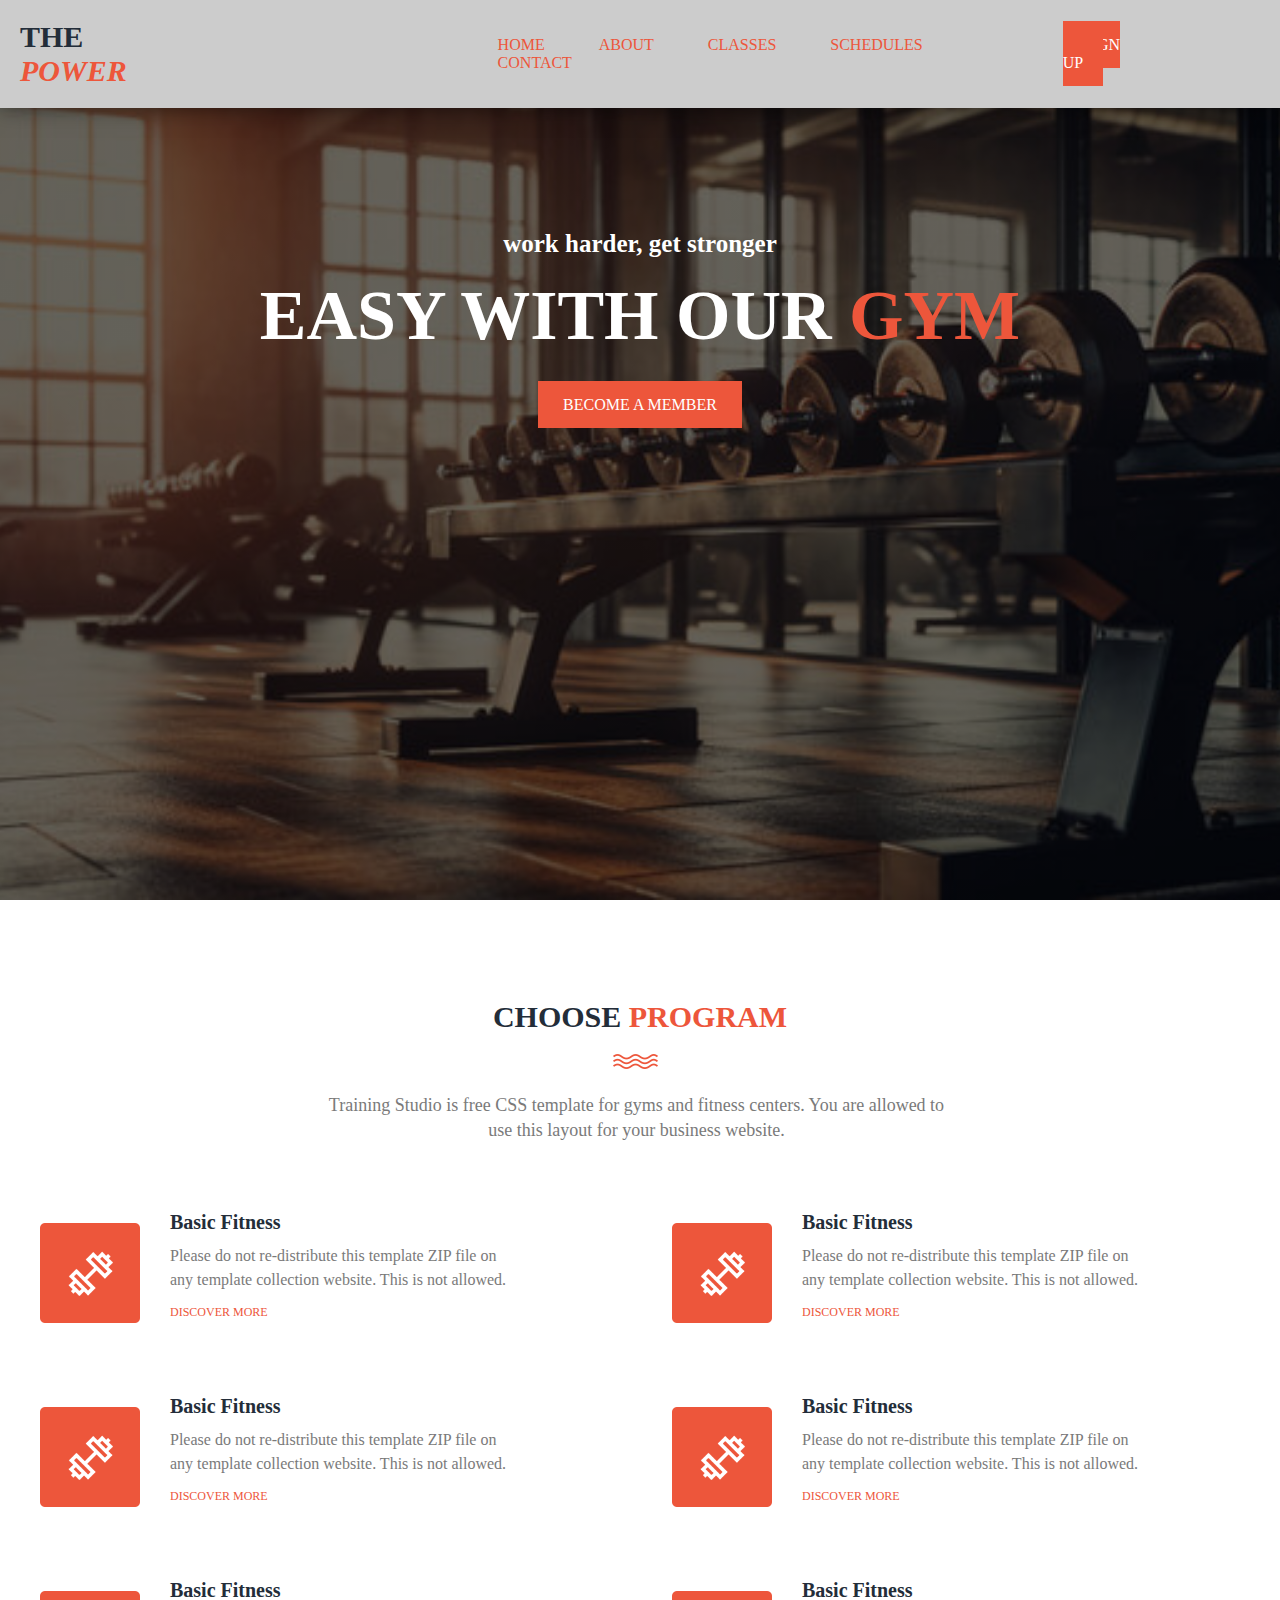
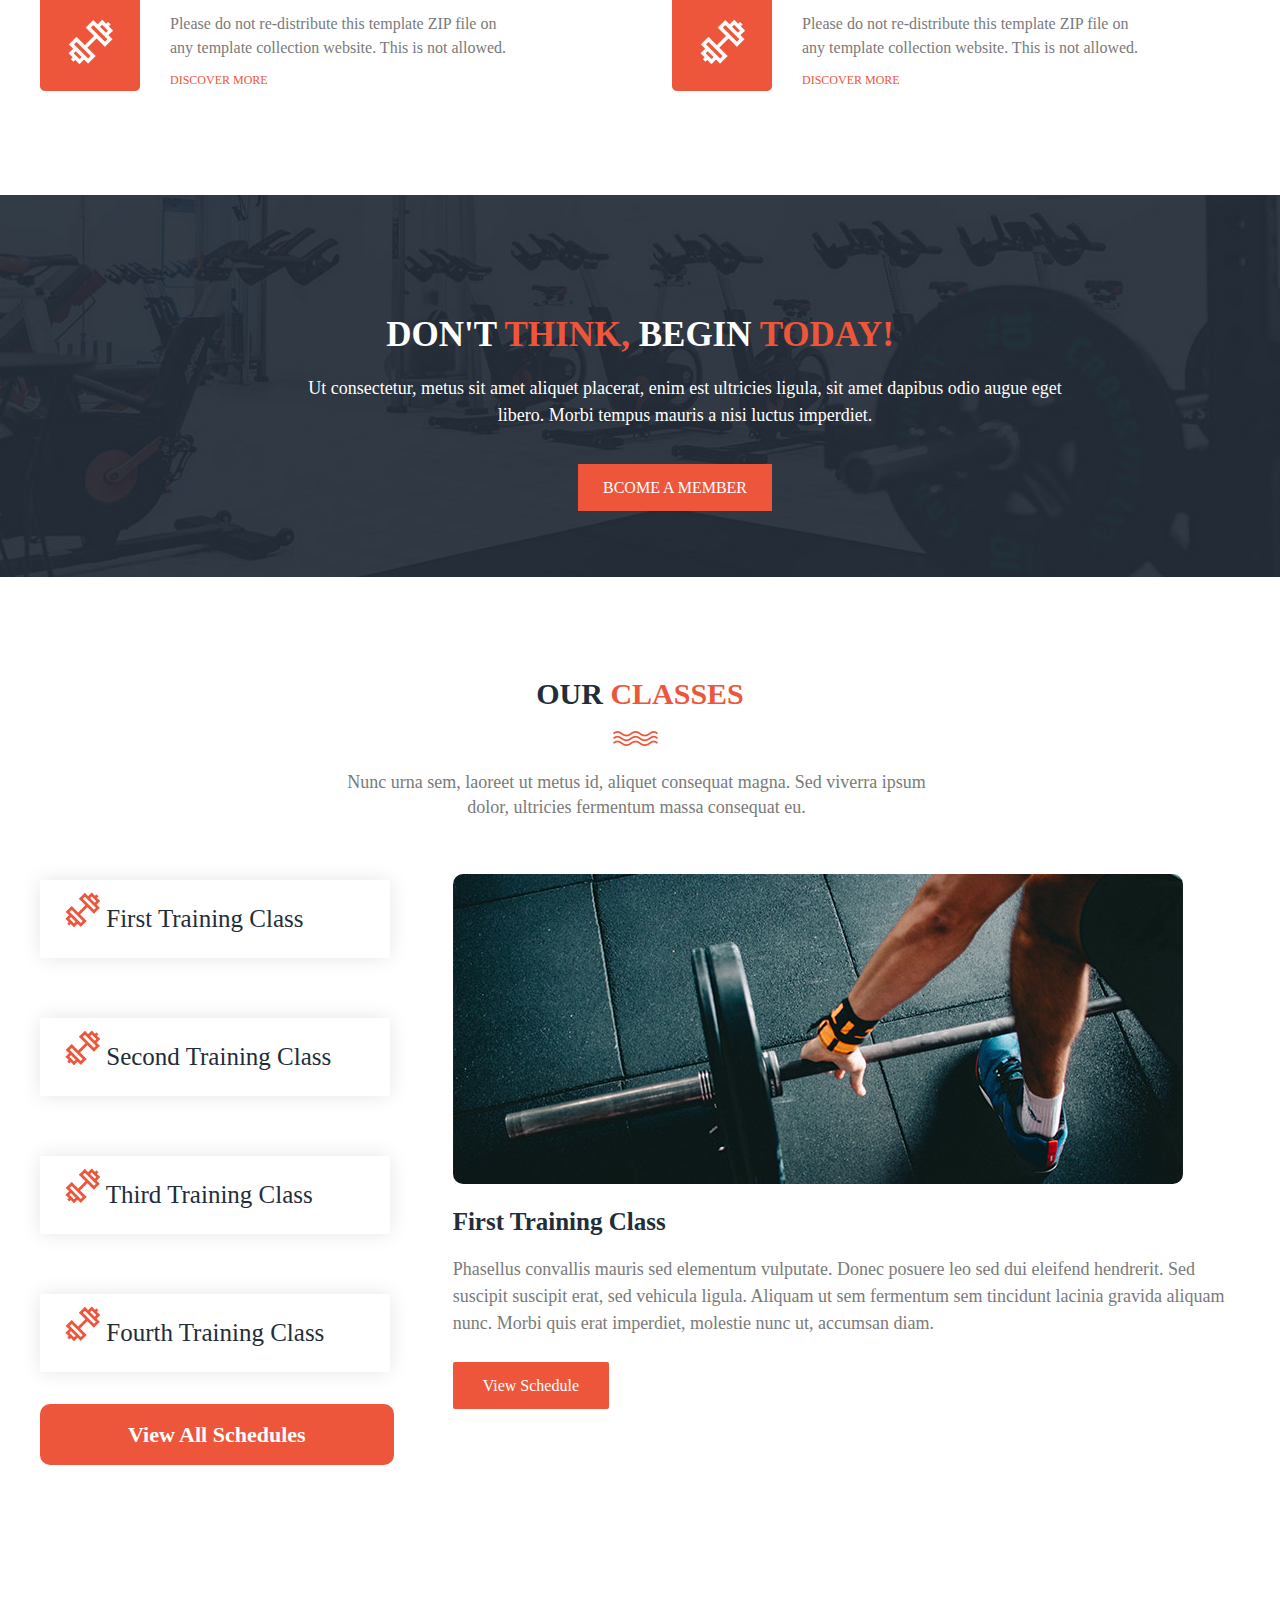
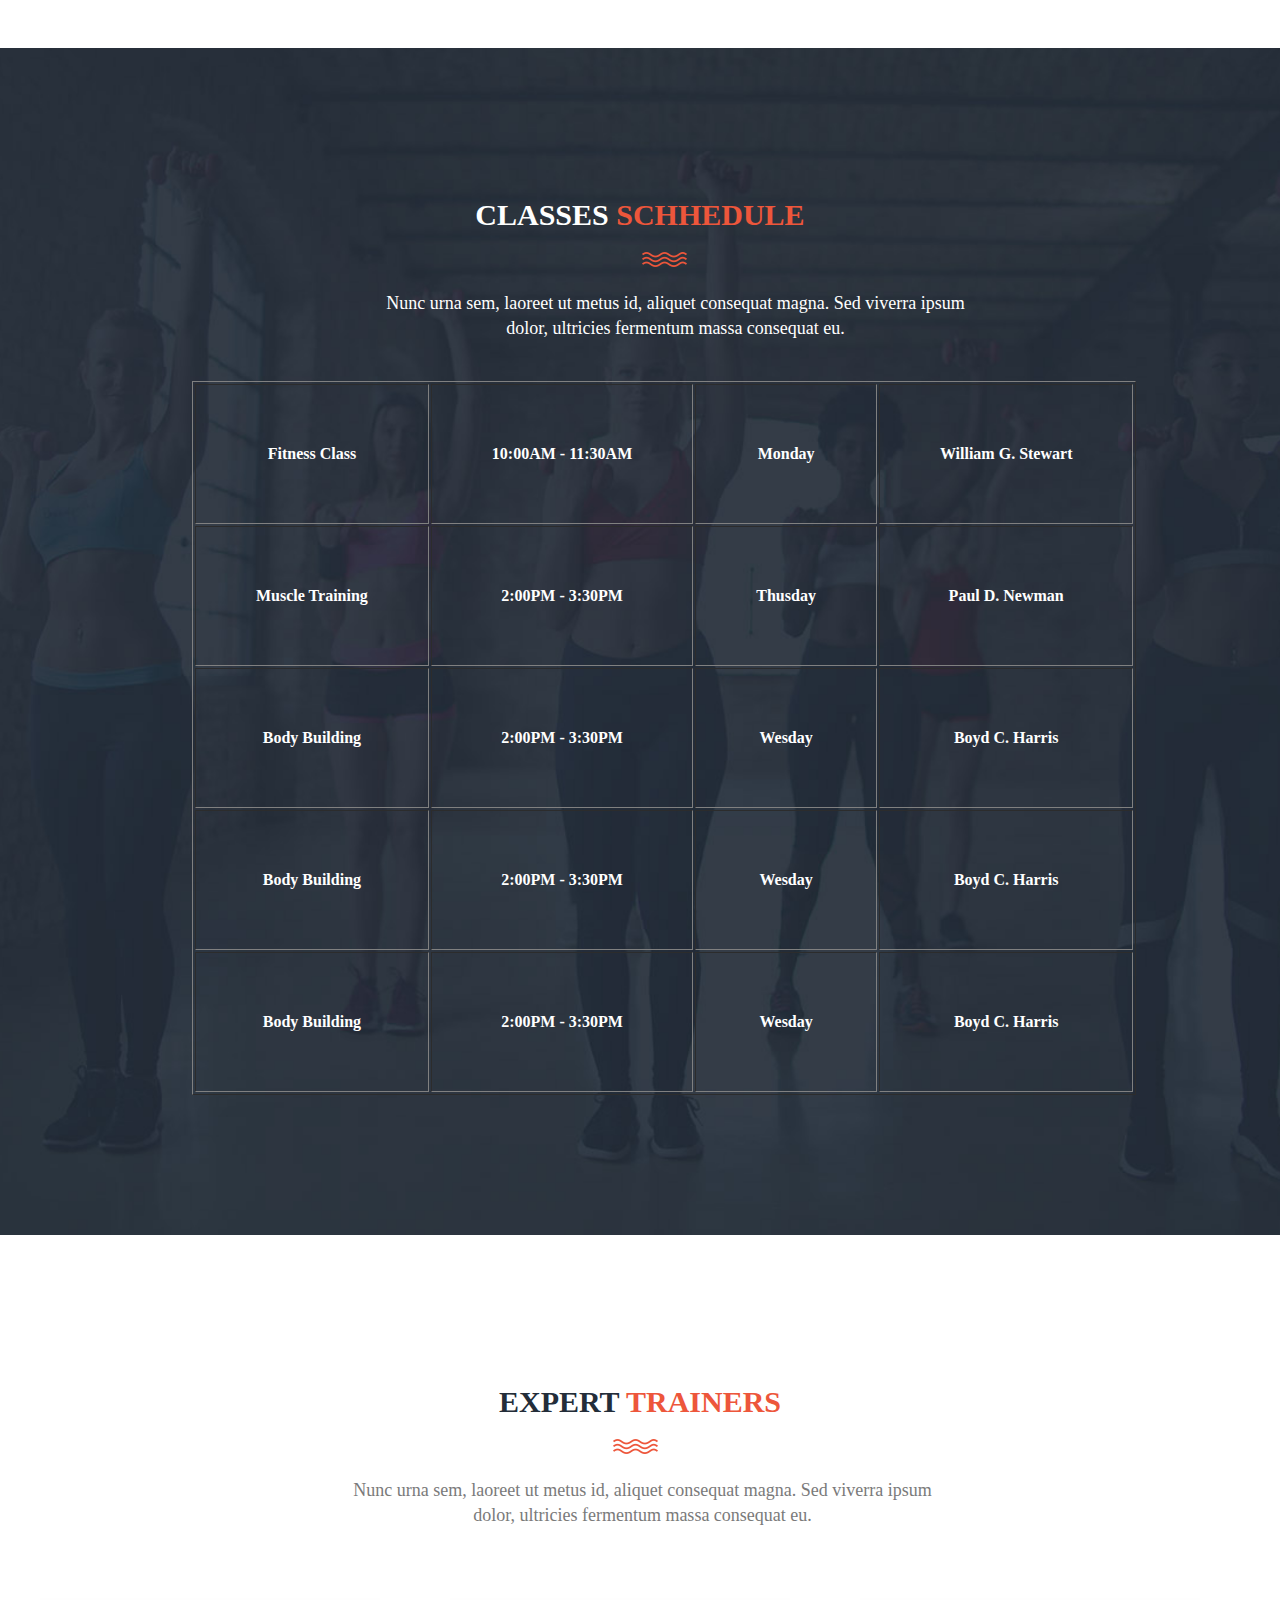
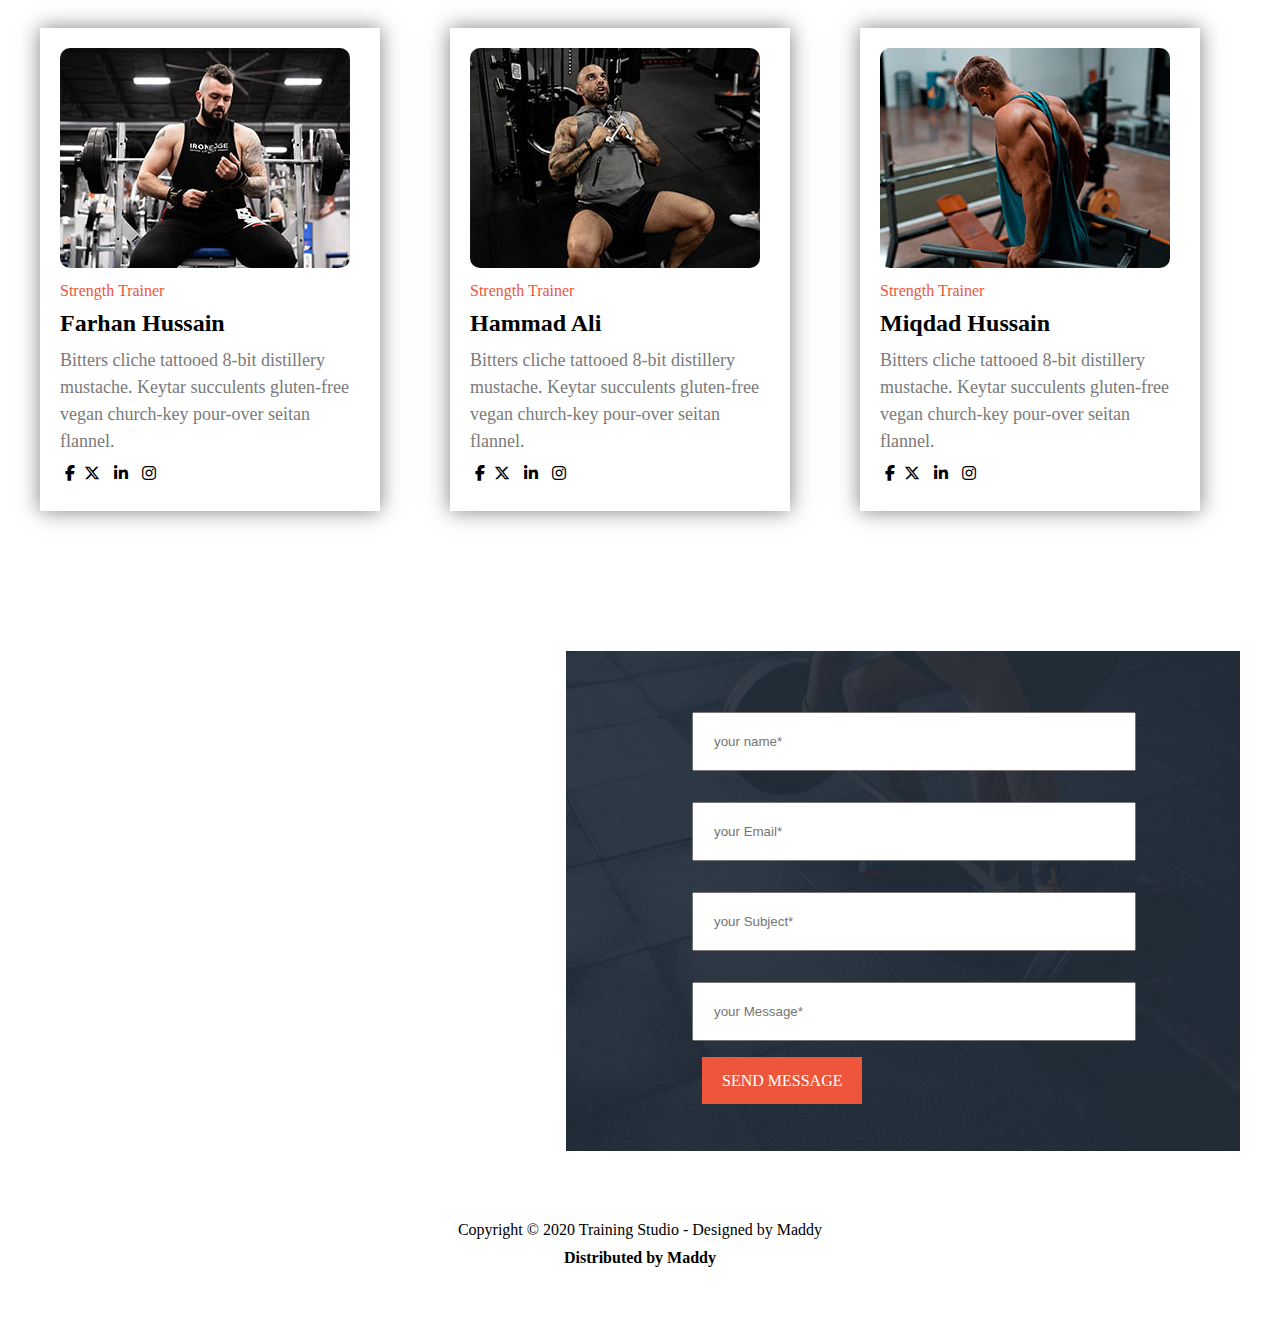
<file: index.html>
<!DOCTYPE html>
<html lang="en">

<head>
    <meta charset="UTF-8">
    <meta name="viewport" content="width=device-width, initial-scale=1.0">
    <title>GYM Website</title>
    <link rel="stylesheet" href="./assets/css/style.css">
    <link rel="stylesheet" href="https://cdnjs.cloudflare.com/ajax/libs/font-awesome/6.6.0/css/all.min.css">


</head>

<body>
    <div class="wapper">
        <div class="header" id="home">
            <div class="main-div">
                <div class="navbar-logo">
                    <a href="#">THE
                        <em>POWER</em>
                    </a>
                </div>
                <div class="navbar-home" id="home">
                    <ul>
                        <a href="#home">HOME</a>
                        <a href="#about">ABOUT</a>
                        <a href="#classes">CLASSES</a>
                        <a href="#Schedule">SCHEDULES</a>
                        <a href="#contact">CONTACT</a>
                    </ul>
                </div>
                <div class="button">
                    <a href="#sign up">SIGN UP</a>
                </div>
            </div>
        </div>
        <div class="banner">
            <div class="heading-banner">
                <h3>work harder, get stronger</h3>
            </div>
            <div class="heading-one-banner">
                <h1>EASY WITH OUR
                    <span>GYM</span>
                </h1>
            </div>
            <div class="button-banner">
                <a href="#Become a member">BECOME A MEMBER</a>
            </div>
        </div>
        <div class="SectionA" id="about">
            <div class="container">
                <div class="heading-sectionA">
                    <h2>CHOOSE
                        <span>PROGRAM</span>
                    </h2>
                </div>
                <div class="mini-image">
                    <img src="./assets/image/line-dec.png">
                </div>
                <div class="paragh-sectionA">
                    <p>Training Studio is free CSS template for gyms and fitness centers. You are allowed to use this
                        layout for your business website.</p>
                </div>
                <div class="final-section">
                    <div class="main-section">
                        <div class="main-image">
                            <div class="image-gym">
                                <img src="./assets/image/features-first-icon.png">
                            </div>
                            <div class="heading-gym">
                                <h3>Basic Fitness</h3>
                                <p>Please do not re-distribute this template ZIP file on any template collection
                                    website.
                                    This is not allowed.</p>
                                <a href="#Discover More">DISCOVER MORE</a>
                            </div>
                        </div>
                        <div class="main-image">
                            <div class="image-gym">
                                <img src="./assets/image/features-first-icon.png">
                            </div>
                            <div class="heading-gym">
                                <h3>Basic Fitness</h3>
                                <p>Please do not re-distribute this template ZIP file on any template collection
                                    website.
                                    This is not allowed.</p>
                                <a href="#Discover More">DISCOVER MORE</a>
                            </div>
                        </div>
                        <div class="main-image">
                            <div class="image-gym">
                                <img src="./assets/image/features-first-icon.png">
                            </div>
                            <div class="heading-gym">
                                <h3>Basic Fitness</h3>
                                <p>Please do not re-distribute this template ZIP file on any template collection
                                    website.
                                    This is not allowed.</p>
                                <a href="#Discover More">DISCOVER MORE</a>
                            </div>
                        </div>
                    </div>
                    <div class="main-section-one">
                        <div class="main-image">
                            <div class="image-gym">
                                <img src="./assets/image/features-first-icon.png">
                            </div>
                            <div class="heading-gym">
                                <h3>Basic Fitness</h3>
                                <p>Please do not re-distribute this template ZIP file on any template collection
                                    website. This is not allowed.</p>
                                <a href="#Discover More">DISCOVER MORE</a>
                            </div>
                        </div>
                        <div class="main-image">
                            <div class="image-gym">
                                <img src="./assets/image/features-first-icon.png">
                            </div>
                            <div class="heading-gym">
                                <h3>Basic Fitness</h3>
                                <p>Please do not re-distribute this template ZIP file on any template collection
                                    website. This is not allowed.</p>
                                <a href="#Discover More">DISCOVER MORE</a>
                            </div>
                        </div>
                        <div class="main-image">
                            <div class="image-gym">
                                <img src="./assets/image/features-first-icon.png">
                            </div>
                            <div class="heading-gym">
                                <h3>Basic Fitness</h3>
                                <p>Please do not re-distribute this template ZIP file on any template collection
                                    website. This is not allowed.</p>
                                <a href="#Discover More">DISCOVER MORE</a>
                            </div>
                        </div>
                    </div>
                </div>
            </div>
        </div>
        <div class="header-section-one">
            <div class="flex-image">
                <div class="heading-flex">
                    <h2>DON'T
                        <span>THINK,</span>
                        BEGIN
                        <span>TODAY!</span>
                    </h2>
                </div>
                <div class="text-flex">
                    <p>Ut consectetur, metus sit amet aliquet placerat, enim est ultricies ligula, sit amet dapibus
                        odio augue eget libero. Morbi tempus mauris a nisi luctus imperdiet.</p>
                </div>
                <div class="flex-button">
                    <a href="#become a memeber">BCOME A MEMBER</a>
                </div>
            </div>
        </div>
        <div class="header-section-two" id="classes">
            <div class="container">
                <div class="heading-center">
                    <h2>OUR
                        <span>CLASSES</span>
                    </h2>
                </div>
                <div class="mene-image">
                    <img src="./assets/image/line-dec.png">
                </div>
                <div class="text-center">
                    <p>Nunc urna sem, laoreet ut metus id, aliquet consequat magna. Sed viverra ipsum dolor, ultricies
                        fermentum massa consequat eu.</p>
                </div>
                <div class="finals-tabs">
                    <div class="main-center">
                        <div class="image-bow">
                            <div class="image-center">
                                <a href="#tab1">
                                    <img src="./assets/image/tabs-first-icon.png">
                                    First Training Class
                                </a>
                            </div>
                        </div>
                        <div class="image-bow">
                            <div class="image-center">
                                <a href="#tab2">
                                    <img src="./assets/image/tabs-first-icon.png">
                                    Second Training Class
                                </a>
                            </div>
                        </div>
                        <div class="image-bow">
                            <div class="image-center">
                                <a href="#">
                                    <img src="./assets/image/tabs-first-icon.png">
                                    Third Training Class
                                </a>
                            </div>
                        </div>
                        <div class="image-bow">
                            <div class="image-center">
                                <a href="#">
                                    <img src="./assets/image/tabs-first-icon.png">
                                    Fourth Training Class
                                </a>
                            </div>
                        </div>
                        <div class="button-center">
                            <a href="#">View All Schedules</a>
                        </div>
                    </div>
                    <div class="main-center-one">
                        <div class="col-tabs1" id="tab1">
                            <div class="image-tabs">
                                <img src="./assets/image/training-image-01.jpg">
                            </div>
                            <div class="heading-tabs">
                                <h2>First Training Class</h2>
                            </div>
                            <div class="text-tabs">
                                <p>Phasellus convallis mauris sed elementum vulputate. Donec posuere leo sed dui
                                    eleifend
                                    hendrerit. Sed suscipit suscipit erat, sed vehicula ligula. Aliquam ut sem fermentum
                                    sem
                                    tincidunt lacinia gravida aliquam nunc. Morbi quis erat imperdiet, molestie nunc ut,
                                    accumsan diam.</p>
                            </div>
                            <div class="button-tabs">
                                <a href="#">View Schedule</a>
                            </div>
                        </div>
                    </div>
                </div>
            </div>
        </div>
        <div class="head-Schedule" id="Schedule">
            <div class="schedule-image">
                <div class="heading-schedule">
                    <h2>CLASSES
                        <span>SCHHEDULE</span>
                    </h2>
                </div>
                <div class="icron-schedule">
                    <img src="./assets/image/line-dec.png">
                </div>
                <div class="text-schedule">
                    <p>Nunc urna sem, laoreet ut metus id, aliquet consequat magna. Sed viverra ipsum dolor, ultricies
                        fermentum massa consequat eu.</p>
                </div>
                <div class="table">
                    <table border="1">
                        <tr>
                            <th>Fitness Class</th>
                            <th>10:00AM - 11:30AM</th>
                            <th>Monday</th>
                            <th>William G. Stewart</th>

                        </tr>
                        <tr>
                            <th>Muscle Training</th>
                            <th>2:00PM - 3:30PM</th>
                            <th>Thusday</th>
                            <th>Paul D. Newman</th>

                        </tr>
                        <tr>

                            <th>Body Building</th>
                            <th>2:00PM - 3:30PM</th>
                            <th>Wesday</th>
                            <th>Boyd C. Harris</th>

                        </tr>

                        <th>Body Building</th>
                        <th>2:00PM - 3:30PM</th>
                        <th>Wesday</th>
                        <th>Boyd C. Harris</th>

                        </tr>
                        </tr>

                        <th>Body Building</th>
                        <th>2:00PM - 3:30PM</th>
                        <th>Wesday</th>
                        <th>Boyd C. Harris</th>

                        </tr>
                    </table>
                </div>
            </div>
        </div>
        <div class="header-train">
            <div class="container">
                <div class="heading-train">
                    <h2>EXPERT
                        <span>TRAINERS</span>
                    </h2>
                </div>
                <div class="image-train">
                    <img src="./assets/image/line-dec.png">
                </div>
                <div class="text-train">
                    <p>Nunc urna sem, laoreet ut metus id, aliquet consequat magna. Sed viverra ipsum dolor, ultricies
                        fermentum massa consequat eu.</p>
                </div>
                <div class="main-train">
                    <div class="card-train">
                        <div class="image-card">
                            <img src="./assets/image/main1.jpg">
                        </div>
                        <div class="card-mini">
                            <p>Strength Trainer</p>
                        </div>
                        <div class="card-name">
                            <h2>Farhan Hussain</h2>
                        </div>
                        <div class="card-text">
                            <p>Bitters cliche tattooed 8-bit distillery mustache. Keytar succulents gluten-free vegan
                                church-key pour-over seitan flannel.</p>
                        </div>
                        <div class="icon">
                            <i class="fa-brands fa-facebook-f">
                                <i class="fa-brands fa-x-twitter"></i>
                                <i class="fa-brands fa-linkedin-in"></i>
                                <i class="fa-brands fa-instagram"></i>
                            </i>
                        </div>
                    </div>
                    <div class="card-train">
                        <div class="image-card">
                            <img src="./assets/image/main2.jpg">
                        </div>
                        <div class="card-mini">
                            <p>Strength Trainer</p>
                        </div>
                        <div class="card-name">
                            <h2>Hammad Ali</h2>
                        </div>
                        <div class="card-text">
                            <p>Bitters cliche tattooed 8-bit distillery mustache. Keytar succulents gluten-free vegan
                                church-key pour-over seitan flannel.</p>
                        </div>
                        <div class="icon">
                            <i class="fa-brands fa-facebook-f">
                                <i class="fa-brands fa-x-twitter"></i>
                                <i class="fa-brands fa-linkedin-in"></i>
                                <i class="fa-brands fa-instagram"></i>
                            </i>
                        </div>
                    </div>
                    <div class="card-train">
                        <div class="image-card">
                            <img src="./assets/image/main3.jpg">
                        </div>
                        <div class="card-mini">
                            <p>Strength Trainer</p>
                        </div>
                        <div class="card-name">
                            <h2>Miqdad Hussain</h2>
                        </div>
                        <div class="card-text">
                            <p>Bitters cliche tattooed 8-bit distillery mustache. Keytar succulents gluten-free vegan
                                church-key pour-over seitan flannel.</p>
                        </div>
                        <div class="icon">
                            <i class="fa-brands fa-facebook-f">
                                <i class="fa-brands fa-x-twitter"></i>
                                <i class="fa-brands fa-linkedin-in"></i>
                                <i class="fa-brands fa-instagram"></i>
                            </i>
                        </div>
                    </div>
                </div>
            </div>
        </div>
        <div class="footer"   id="contact">
            <div class="container">
                <div class="main-footer">
                    <div class="map">
                        <div class="mapouter">
                            <div class="gmap_canvas"><iframe
                                    src="https://maps.google.com/maps?q=the%20power%20gym%20hyderabad%20pakistan&amp;t=&amp;z=15&amp;ie=UTF8&amp;iwloc=&amp;output=embed"
                                    frameborder="0" scrolling="no" style="width: 500px; height: 500px;"></iframe>
                            </div>
                        </div>
                    </div>
                    <div class="form">
                        <div class="form-image">
                             <form>
                                <label for=""></label>
                                <input type="text" name="your name*" placeholder="your name*">
                                <label for=""></label>
                                <input type="text" name="your Email*" placeholder="your Email*">
                                <label for=""></label>
                                <input type="text" name="your Subject*" placeholder="your Subject*">
                                <label for=""></label>
                                <input type="text" name="your Message*" placeholder="your Message*">
                                <a href="#">SEND MESSAGE</a>
                             </form>
                        </div>
                    </div>
                </div>
            </div>
        </div>
           <div class="copyright">
            <p>Copyright © 2020 Training Studio - Designed by Maddy</p>
            <h4>Distributed by Maddy</h4>
           </div>
    </div>
</body>

</html>
</file>
<file: assets/css/style.css>
*{
    padding: 0;
    margin: 0;
 
}
html {
    scroll-behavior: smooth;
  }
.container{
    max-width: 1200px;
    margin: 0 auto;
}
.header{
    box-shadow: 0 0 20px rgba(0, 0, 0, 0.5);
    background: #000;
    position: fixed;
    left: 0;
    right: 0;
    z-index: 999;

}
.main-div{
    display: flex;
    justify-content: space-between;
    align-items: center;
    padding: 20px;
    /* background: transparent; */
    background: linear-gradient(rgba(0, 0, 0, 0.2),rgba(0, 0, 0, 0.2)), #fff;
}
.navbar-logo a{
    text-decoration: none;
    color: #232d39;
    font-size: 30px;
    font-weight: 900;
}
.navbar-logo em{
    color: #ed563b;
    font-size: 30px;
    font-weight: 900;
}
.navbar-home{
    margin-left: 279px;
}
.navbar-home a{
    text-decoration: none;
    padding: 25px;
    font-weight: 500;
    color: #ed563b;  
    font-size: 16px;
    
}
.navbar-home a:hover{
    background-color: #ed563b;
    color: #fff;
    transition: ease-in-out 0.4s;
    
}
.banner{
    background:linear-gradient(rgba(0,0,0,0.6), rgba(0,0,0,0.6)), url(../image/cover\ pic.jpg);
    background-position: center;
    height: 100vh;
    background-repeat: no-repeat;
    background-size: cover;
}
.button a{
    text-decoration: none;
    padding: 15px 20px;
    background: #ed563b;
    color: #fff;
    margin-right: 100px;
}
.heading-banner h3{
    text-align: center;
    color: #fff;
    font-weight: 900;
    font-size: 25px;
    padding-top: 230px;

}
.heading-one-banner h1{
    color: #fff;
    font-size: 70px;
    font-weight: 900;
    text-align: center;
    padding-top: 18px;
}
.heading-one-banner span{
    color: #ed563b;
}
.button-banner{
    text-align: center;
    margin-top: 40px;
}
.button-banner a{
   text-decoration: none;
   color: #fff;
   padding: 15px 25px;
   background: #ed563b;
   
}
.heading-sectionA{
    padding-top: 100px;
}
.heading-sectionA h2{
    text-align: center;
    color: #232d39;
    font-size: 30px;
    font-weight: 900;

}
.heading-sectionA span{
    color: #ed563b;
    font-size: 30px;
    font-weight: 900;
}
.mini-image img{
    padding-left: 573px;
    padding-top: 20px;
}
.paragh-sectionA{
    font-size: 18px;
    line-height: 25px;
    color: #7a7a7a;
    text-align: center;
    width: 623px;
    margin-left: 285px;
    padding-top: 20px;
}
.final-section{
    display: flex;
    gap: 152px;
}
.main-image{
    display: flex;
    align-items: center;
    gap: 30px;
    
}
.image-gym img{
    margin-top: 80px;
}
.heading-gym h3{
    color: #232d39;
    font-size: 20px;
    padding-top: 60px;
}
.heading-gym p{
    font-size: 14px;
    margin-top: 10px; 
    padding-bottom: 10px; 
    width: 350px;
    color: #7a7a7a;
    font-size: 16px;
    line-height: 1.5;
}
.heading-gym a{
    color: #ed563b;
    text-decoration: none;
    font-size: 12px;
    
}
.flex-image{
    background: url(../image/cta-bg.jpg);
    padding: 80px 0px;
    background-position: center;
    background-repeat: no-repeat;
    background-size: cover;
    margin-top: 100px;
}
.heading-flex{
    text-align: center;
    margin-top: 40px;

}
.heading-flex h2{
    color: #fff;
    font-size: 35px;
    font-weight: 900;
}
.heading-flex span{
    color: #ed563b;
    font-size: 35px;
    font-weight: 900;
}
.text-flex p{
    text-align: center;
    color: #fff;
    font-size: 18px;
    width: 800px;
    padding-top: 20px;
    line-height: 1.5;
    padding-left: 285px;
    padding-bottom: 50px;

}
.flex-button a{
    text-align: center;
    text-decoration: none;
    padding: 15px 25px;
    background: #ed563b;
    color: #fff;
    margin-left: 578px;
}

.heading-center{
    padding-top: 100px;
}
.heading-center h2{
    text-align: center;
    color: #232d39;
    font-size: 30px;
    font-weight: 900;

}
.heading-center span{
    color: #ed563b;
    font-size: 30px;
    font-weight: 900;
}
.mene-image{
    padding-left: 573px;
    padding-top: 20px;
}
.text-center{
    font-size: 18px;
    line-height: 25px;
    color: #7a7a7a;
    text-align: center;
    width: 623px;
    margin-left: 285px;
    padding-top: 20px;
}
.finals-tabs{
    display: flex;
    align-items: center;
    gap: 59px;

}
.image-bow{
   box-shadow: 0 0 20px rgba(0, 0, 0, 0.1);
   border-radius: 2px;
   width: 300px;
   padding: 25px;
   margin-top: 60px;
}
.image-center{
    margin-top: -13px;
}
.image-center a{
    text-decoration: none;
    color: #232d39;
    font-size: 25px;
    font-weight: 500;
}
.button-center{
    margin-top: 50px;
}
.button-center a{
    text-decoration: none;
    padding: 18px 88px;
    background: #ed563b;
    color: #fff;
    font-size: 22px;
    font-weight: 900;
    border-radius: 10px;
}
.col-tabs1{
    /* box-shadow: 0 0 20px rgba(0, 0, 0, 0.2); */
    border-radius: 2px;
    width: 770px;

}
.image-tabs img{
    border-radius: 10px
}
.heading-tabs h2{
    color: #232d39;
    padding-top: 20px;
    font-size: 25px;
}
.text-tabs p{
    color: #7a7a7a;
    font-size: 18px;
    width: 800px;
    padding-top: 20px;
    line-height: 1.5;
}
.button-tabs{
    margin-top: 40px;
}
.button-tabs a{
    text-decoration: none;
    padding: 15px 30px;
    background: #ed563b;
    color: #fff;
    border-radius: 2px;
}
.schedule-image{
    background: url(../image/schedule-bg.jpg);
    padding: 0px 0px 140px 0px;
    background-position: center;
    background-repeat: no-repeat;
    background-size: cover;
    margin-top: 200px;
}
.heading-schedule{
    padding-top: 150px;
}
.heading-schedule h2{
    text-align: center;
    color: #fff;
    font-size: 30px;
    font-weight: 900;

}
.heading-schedule span{
    text-align: center;
    color: #ed563b;
    font-size: 30px;
    font-weight: 900;
}
.icron-schedule{
    padding-left: 642px;
    padding-top: 20px;
}
.text-schedule{
    font-size: 18px;
    line-height: 25px;
    color: #fff;
    text-align: center;
    width: 623px;
    margin-left: 364px;
    padding-top: 20px;
}
.table{
    margin-left: 192px;
    margin-top: 40px;
}
table th{
    padding: 60px;
    color: #fff;
}
.heading-train{
    padding-top: 150px;
}
.heading-train h2{
    text-align: center;
    color: #232d39;
    font-size: 30px;
    font-weight: 900;
}
.heading-train span{
    text-align: center;
    color: #ed563b;
    font-size: 30px;
    font-weight: 900;
}
.image-train{
    padding-left: 573px;
    padding-top: 20px;
}
.text-train{
    font-size: 18px;
    line-height: 25px;
    color: #7a7a7a;
    text-align: center;
    width: 623px;
    margin-left: 291px;
    padding-top: 20px;
}
.main-train{
    display: flex;
    gap: 70px;
    margin-top: 100px;

}
.card-train{
    box-shadow: 0 0 20px rgba(0, 0, 0, 0.5);
    padding: 20px;
    width: 300px;
}
.image-card img{
    border-radius: 10px;
}
.card-mini p{
    color: #ed563b;
    padding-top: 10px;
    font-weight: 200;
}
.card-name{
    padding-top: 10px;
    font-weight: 500;
    color: #000;
}
.card-text p{
    color: #7a7a7a;
    line-height: 1.5;
    font-size: 18px;
    font-weight: 400;
    width: 300px;
    padding-top: 10px;
}
.icon i{
    padding: 5px;
}
.main-footer{
    display: flex;
    align-items: flex-end;
    margin-left: 15px;
    gap: 11px;

}
.mapouter {
    display: table;
}

.gmap_canvas {
    overflow: hidden;
    position: relative;
    height: 500px;
    width: 500px;
    background: #fff;
}
.gmap_canvas iframe {
    position: relative !important;
    z-index: 2 !important;
}

.gmap_canvas a {
    color: #fff !important;
    position: absolute !important;
    top: 0 !important;
    left: 0 !important;
    z-index: 0 !important;
}
.map{    
    margin-top: 140px;
}
.form-image{
    background: url(../image/contact-bg.jpg);
    background-position: center;
    background-repeat: no-repeat;
    background-size: cover;
    padding: 61px;
}
form{
    margin-left: 65px;
}
form input{
    padding: 20px;
    width: 400px;
    margin-bottom: 31px;
}
form a{
    margin-left: 20px;
    text-decoration: none;
    padding: 15px 20px;
    background: #ed563b;
    color: #fff;
    margin-left: 10px;

}
.copyright p{
    padding-top: 20px;

}
.copyright h4{
    margin-top: 10px;

}
.copyright{
    text-align: center;
    padding: 50px;
    
}
</file>
